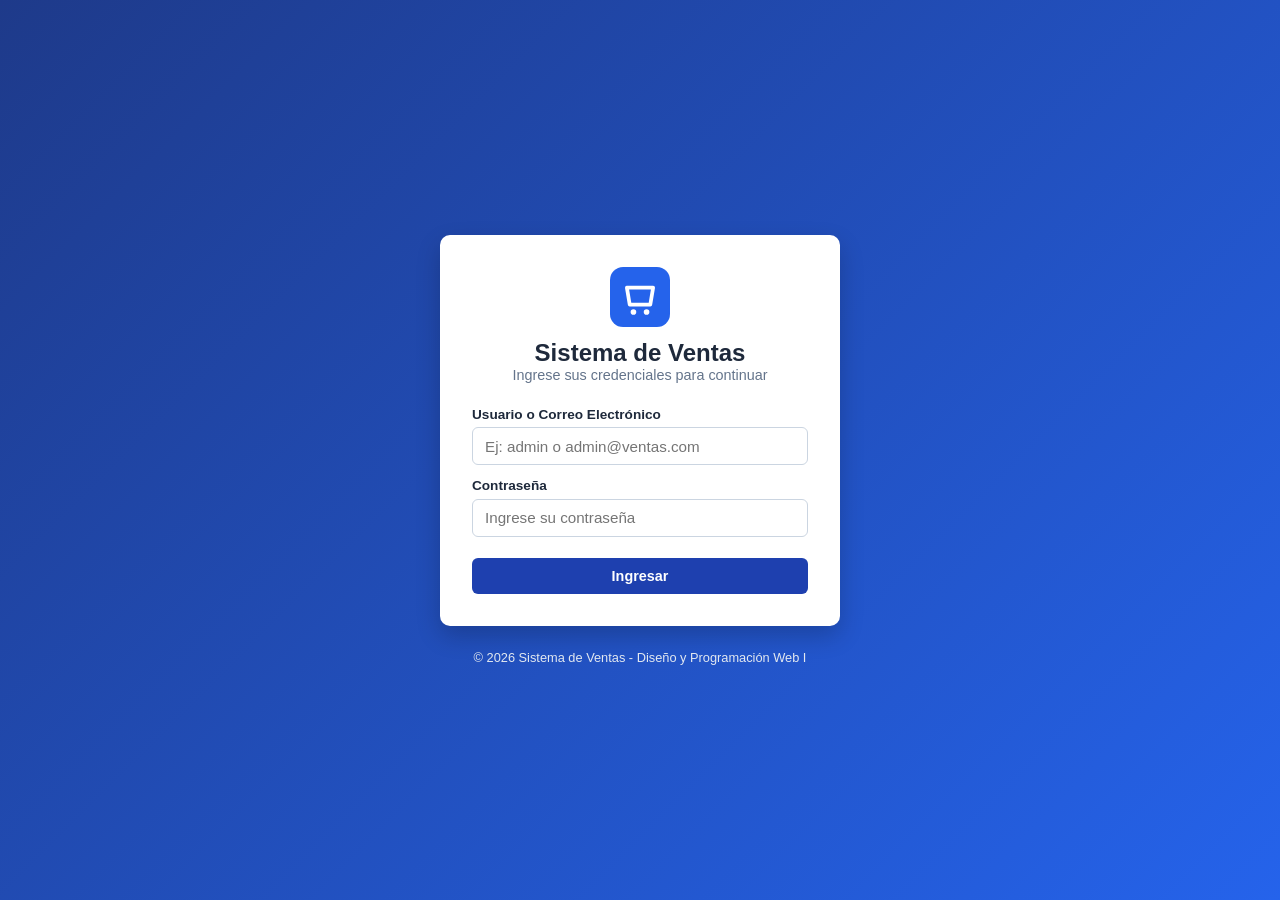
<file: index.html>
<!DOCTYPE html>
<html lang="es">
<head>
    <meta charset="UTF-8">
    <meta name="viewport" content="width=device-width, initial-scale=1.0">
    <title>Iniciar Sesión | Sistema de Ventas</title>
    <link rel="stylesheet" href="css/estilos.css">
    <link rel="stylesheet" href="css/responsive.css">
</head>
<body class="fondo-login">
    <main class="contenedor-login">
        <section class="tarjeta-login">
            <img src="img/logo.svg" alt="Logo Sistema de Ventas" class="logo-login">
            <h1>Sistema de Ventas</h1>
            <p class="subtitulo">Ingrese sus credenciales para continuar</p>

            <form id="form-login" novalidate>
                <div class="campo">
                    <label for="usuario">Usuario o Correo Electrónico</label>
                    <input type="text" id="usuario" placeholder="Ej: admin o admin@ventas.com" required>
                </div>

                <div class="campo">
                    <label for="password">Contraseña</label>
                    <input type="password" id="password" placeholder="Ingrese su contraseña" required>
                </div>

                <p id="mensaje-error" class="error-oculto" role="alert"></p>

                <button type="submit" class="btn-primario btn-bloque">Ingresar</button>
            </form>
        </section>
    </main>

    <footer class="footer-login">
        <p>&copy; 2026 Sistema de Ventas - Diseño y Programación Web I</p>
    </footer>

    <script src="js/script.js"></script>
</body>
</html>
</file>
<file: css/estilos.css>
:root {
    --primario: #1e40af;
    --primario-hover: #1d4ed8;
    --fondo: #f1f5f9;
    --blanco: #ffffff;
    --texto: #1e293b;
    --gris: #64748b;
    --borde: #cbd5e1;
    --peligro: #dc2626;
    --exito: #16a34a;
}

* {
    box-sizing: border-box;
    margin: 0;
    padding: 0;
    font-family: 'Segoe UI', Tahoma, Geneva, Verdana, sans-serif;
}

body {
    background-color: var(--fondo);
    color: var(--texto);
    min-height: 100vh;
    display: flex;
    flex-direction: column;
}

/* --- LOGIN --- */
.fondo-login {
    background: linear-gradient(135deg, #1e3a8a, #2563eb);
    justify-content: center;
    align-items: center;
    padding: 1rem;
}

.contenedor-login {
    width: 100%;
    max-width: 400px;
}

.tarjeta-login {
    background: var(--blanco);
    padding: 2rem;
    border-radius: 10px;
    box-shadow: 0 10px 25px rgba(0, 0, 0, 0.2);
    text-align: center;
}

.logo-login {
    width: 60px;
    margin-bottom: 0.5rem;
}

.subtitulo {
    color: var(--gris);
    font-size: 0.9rem;
    margin-bottom: 1.5rem;
}

.footer-login {
    color: #e2e8f0;
    font-size: 0.8rem;
    margin-top: 1.5rem;
    text-align: center;
}

/* --- ESTRUCTURA PRINCIPAL --- */
.encabezado {
    background: var(--primario);
    color: var(--blanco);
    padding: 1rem 2rem;
    display: flex;
    justify-content: space-between;
    align-items: center;
}

.marca {
    display: flex;
    align-items: center;
    gap: 0.75rem;
}

.logo {
    width: 36px;
}

.usuario-info {
    display: flex;
    align-items: center;
    gap: 1rem;
}

.navegacion {
    background: #1e3a8a;
    padding: 0 2rem;
}

.navegacion ul {
    list-style: none;
    display: flex;
    gap: 0.5rem;
}

.navegacion a {
    display: block;
    color: #cbd5e1;
    text-decoration: none;
    padding: 0.85rem 1.2rem;
    font-weight: 500;
    transition: 0.2s;
}

.navegacion a:hover,
.navegacion a.activo {
    color: var(--blanco);
    background: rgba(255, 255, 255, 0.15);
    border-bottom: 3px solid var(--blanco);
}

.contenedor-principal {
    flex: 1;
    max-width: 1200px;
    width: 100%;
    margin: 1.5rem auto;
    padding: 0 1rem;
    display: grid;
    grid-template-columns: 3fr 1fr;
    gap: 1.5rem;
}

.tarjeta {
    background: var(--blanco);
    padding: 1.5rem;
    border-radius: 8px;
    box-shadow: 0 2px 6px rgba(0, 0, 0, 0.06);
    margin-bottom: 1.5rem;
}

.tarjeta h2, .tarjeta h3 {
    margin-bottom: 1rem;
    color: var(--primario);
    font-size: 1.2rem;
}

/* --- FORMULARIOS Y BOTONES --- */
.formulario-grid {
    display: grid;
    grid-template-columns: repeat(auto-fit, minmax(180px, 1fr));
    gap: 1rem;
    align-items: end;
}

.campo {
    text-align: left;
    margin-bottom: 0.8rem;
}

.formulario-grid .campo {
    margin-bottom: 0;
}

.campo label {
    display: block;
    font-size: 0.85rem;
    font-weight: 600;
    margin-bottom: 0.35rem;
}

.campo input, .campo select {
    width: 100%;
    padding: 0.6rem 0.75rem;
    border: 1px solid var(--borde);
    border-radius: 6px;
    font-size: 0.95rem;
}

.campo input:focus, .campo select:focus {
    outline: none;
    border-color: var(--primario);
}

button {
    cursor: pointer;
    border: none;
    border-radius: 6px;
    padding: 0.65rem 1.2rem;
    font-weight: 600;
    font-size: 0.9rem;
    transition: 0.2s;
}

.btn-primario {
    background: var(--primario);
    color: var(--blanco);
}

.btn-primario:hover {
    background: var(--primario-hover);
}

.btn-secundario {
    background: rgba(255, 255, 255, 0.2);
    color: var(--blanco);
}

.btn-secundario:hover {
    background: rgba(255, 255, 255, 0.3);
}

.btn-eliminar {
    background: #fee2e2;
    color: var(--peligro);
    padding: 0.35rem 0.7rem;
    font-size: 0.8rem;
}

.btn-eliminar:hover {
    background: var(--peligro);
    color: var(--blanco);
}

.btn-bloque {
    width: 100%;
    margin-top: 0.5rem;
}

/* --- TABLAS Y ASIDE --- */
.tabla-responsiva {
    overflow-x: auto;
}

table {
    width: 100%;
    border-collapse: collapse;
    font-size: 0.92rem;
}

th, td {
    padding: 0.75rem;
    text-align: left;
    border-bottom: 1px solid var(--borde);
}

th {
    background: #f8fafc;
    font-weight: 600;
}

.dato-kpi {
    background: #f8fafc;
    padding: 1rem;
    border-radius: 6px;
    border-left: 4px solid var(--primario);
    margin-bottom: 1rem;
}

.dato-kpi span {
    display: block;
    font-size: 0.85rem;
    color: var(--gris);
}

.dato-kpi strong {
    font-size: 1.4rem;
    color: var(--texto);
}

.texto-ayuda {
    font-size: 0.85rem;
    color: var(--gris);
    margin-bottom: 1rem;
}

.stock-bajo {
    color: var(--peligro);
    font-weight: bold;
}

.error-oculto {
    display: none;
}

.error-visible {
    display: block;
    background: #fee2e2;
    color: var(--peligro);
    padding: 0.6rem;
    border-radius: 6px;
    font-size: 0.85rem;
    margin: 0.75rem 0;
}

.pie-pagina {
    background: var(--texto);
    color: #cbd5e1;
    text-align: center;
    padding: 1rem;
    font-size: 0.85rem;
    margin-top: auto;
}
</file>
<file: css/responsive.css>
/* Tablets (hasta 768px) */
@media (max-width: 768px) {
    .contenedor-principal {
        grid-template-columns: 1fr;
    }

    .encabezado {
        padding: 1rem;
    }

    .navegacion {
        padding: 0 1rem;
    }
}

/* Celulares (hasta 480px) */
@media (max-width: 480px) {
    .encabezado {
        flex-direction: column;
        gap: 0.75rem;
        text-align: center;
    }

    .navegacion ul {
        justify-content: space-around;
    }

    .navegacion a {
        padding: 0.75rem 0.6rem;
        font-size: 0.9rem;
    }

    .tarjeta {
        padding: 1rem;
    }
}
</file>
